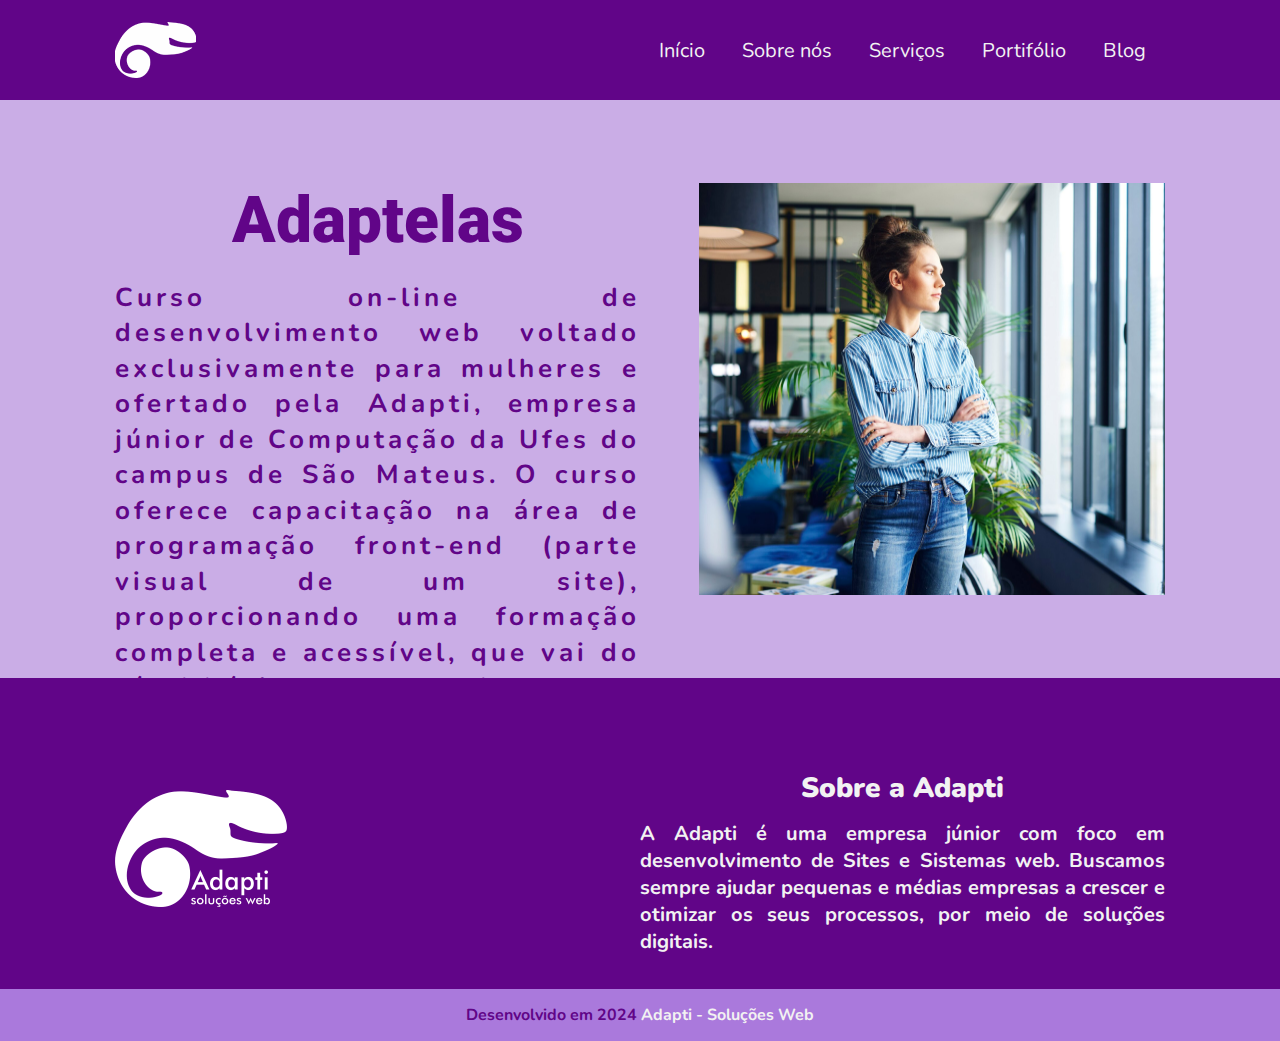
<file: index.html>
<!DOCTYPE html>
<html lang="pt-br">
  <head>
    <meta charset="UTF-8" />
    <meta name="viewport" content="width=device-width, initial-scale=1.0" />
    <link rel="preconnect" href="https://fonts.googleapis.com" />
    <link rel="preconnect" href="https://fonts.gstatic.com" crossorigin />
    <link
      href="https://fonts.googleapis.com/css2?family=Nunito:ital,wght@0,200..1000;1,200..1000&display=swap"
      rel="stylesheet"
    />
    <link
      href="https://fonts.googleapis.com/css2?family=Roboto:ital,wght@0,100;0,300;0,400;0,500;0,700;0,900;1,100;1,300;1,400;1,500;1,700;1,900&display=swap"
      rel="stylesheet"
    />
    <link rel="stylesheet" href="style.css" />
    <title>Adaptelas</title>
  </head>

  <body>
    <header>
      <nav>
        <img src="imagens/logo_nav.png" alt="logo da Adapti" />
        <ul>
          <li><a href="#">Início</a></li>
          <li><a href="#">Sobre nós</a></li>
          <li><a href="#">Serviços</a></li>
          <li><a href="#">Portifólio</a></li>
          <li><a href="#">Blog</a></li>
        </ul>
      </nav>
    </header>
    <main>
      <div class="text-hero">
        <h1>Adaptelas</h1>
        <p>
          Curso on-line de desenvolvimento web voltado exclusivamente para
          mulheres e ofertado pela Adapti, empresa júnior de Computação da Ufes
          do campus de São Mateus. O curso oferece capacitação na área de
          programação front-end (parte visual de um site), proporcionando uma
          formação completa e acessível, que vai do nível básico ao avançado.
        </p>
      </div>
      <img src="imagens/body.png" alt="Imagem mulher em pé" />
    </main>

    <footer>
      <div class="content">
        <img src="imagens/logo_footer.png" alt="logo da Adapti" />
        <div class="about">
          <h1>Sobre a Adapti</h1>
          <p>
            A Adapti é uma empresa júnior com foco em desenvolvimento de Sites e
            Sistemas web. Buscamos sempre ajudar pequenas e médias empresas a
            crescer e otimizar os seus processos, por meio de soluções digitais.
          </p>
        </div>
      </div>
      <div class="credits">
        <p><span>Desenvolvido em 2024</span> Adapti - Soluções Web</p>
      </div>
    </footer>
  </body>
</html>
</file>
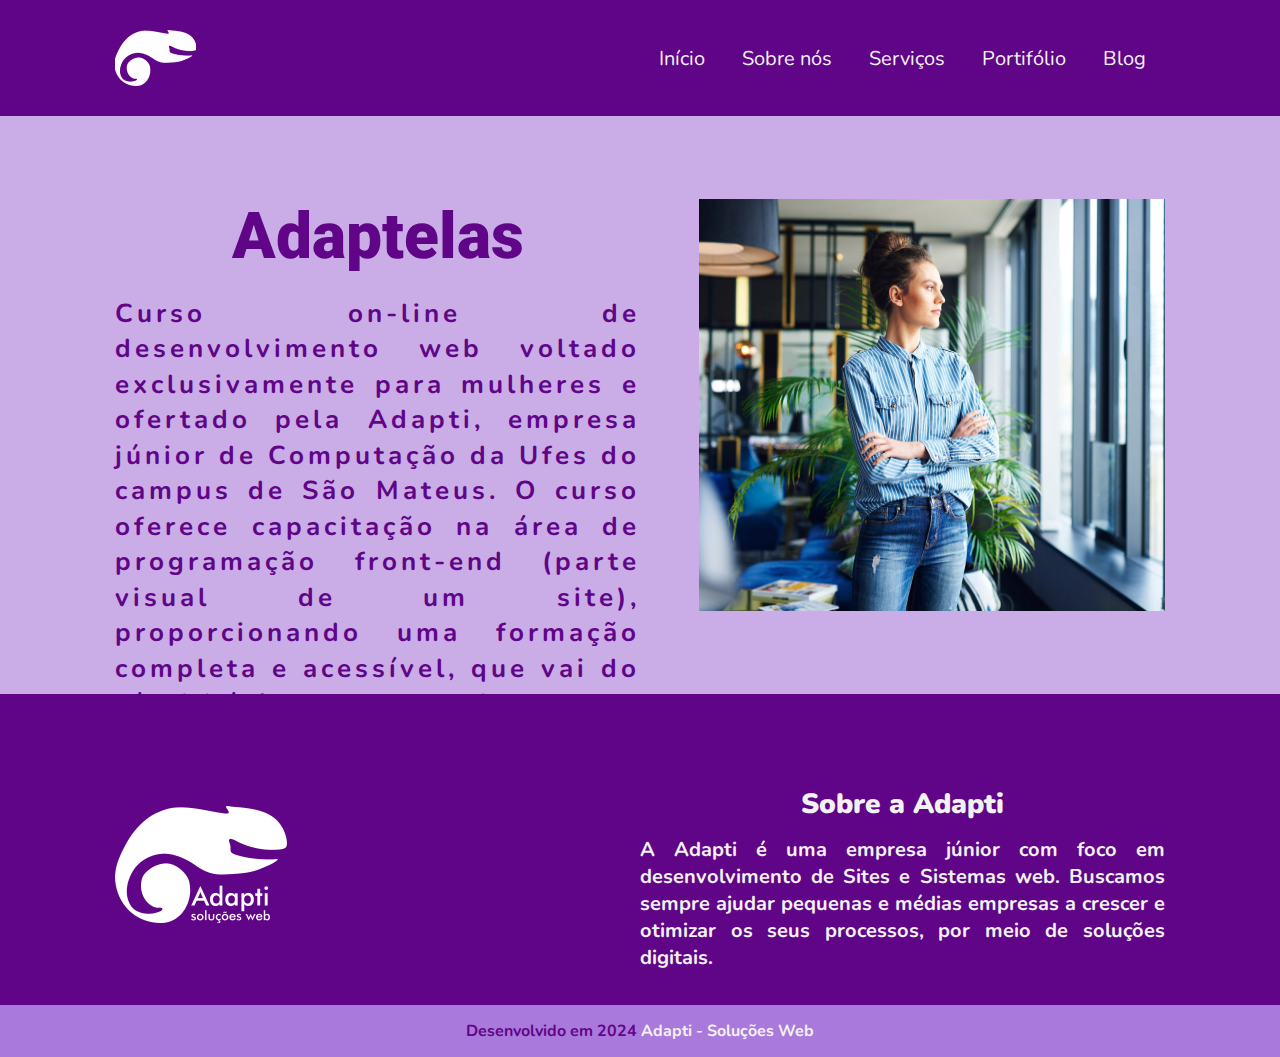
<file: Atividades das aulas/index.html>
<!DOCTYPE html>
<html lang="pt-br">
  <head>
    <meta charset="UTF-8" />
    <meta name="viewport" content="width=device-width, initial-scale=1.0" />
    <link rel="preconnect" href="https://fonts.googleapis.com" />
    <link rel="preconnect" href="https://fonts.gstatic.com" crossorigin />
    <link
      href="https://fonts.googleapis.com/css2?family=Nunito:ital,wght@0,200..1000;1,200..1000&display=swap"
      rel="stylesheet"
    />
    <link
      href="https://fonts.googleapis.com/css2?family=Roboto:ital,wght@0,100;0,300;0,400;0,500;0,700;0,900;1,100;1,300;1,400;1,500;1,700;1,900&display=swap"
      rel="stylesheet"
    />
    <link rel="stylesheet" href="style.css" />
    <link rel="stylesheet" href="responsividade.css">
    <title>Adaptelas</title>
  </head>

  <body>
    <header>
      <nav>
        <img src="imagens/logo_nav.png" alt="logo da Adapti" />
        <ul>
          <li><a href="#">Início</a></li>
          <li><a href="#">Sobre nós</a></li>
          <li><a href="#">Serviços</a></li>
          <li><a href="#">Portifólio</a></li>
          <li><a href="#">Blog</a></li>
        </ul>
      </nav>
    </header>
    <main>
      <div class="text-hero">
        <h1>Adaptelas</h1>
        <p>
          Curso on-line de desenvolvimento web voltado exclusivamente para
          mulheres e ofertado pela Adapti, empresa júnior de Computação da Ufes
          do campus de São Mateus. O curso oferece capacitação na área de
          programação front-end (parte visual de um site), proporcionando uma
          formação completa e acessível, que vai do nível básico ao avançado.
        </p>
      </div>
      <img src="imagens/body.png" alt="Imagem mulher em pé" />
    </main>

    <footer>
      <div class="content">
        <img src="imagens/logo_footer.png" alt="logo da Adapti" />
        <div class="about">
          <h1>Sobre a Adapti</h1>
          <p>
            A Adapti é uma empresa júnior com foco em desenvolvimento de Sites e
            Sistemas web. Buscamos sempre ajudar pequenas e médias empresas a
            crescer e otimizar os seus processos, por meio de soluções digitais.
          </p>
        </div>
      </div>
      <div class="credits">
        <p><span>Desenvolvido em 2024</span> Adapti - Soluções Web</p>
      </div>
    </footer>
  </body>
</html>
</file>
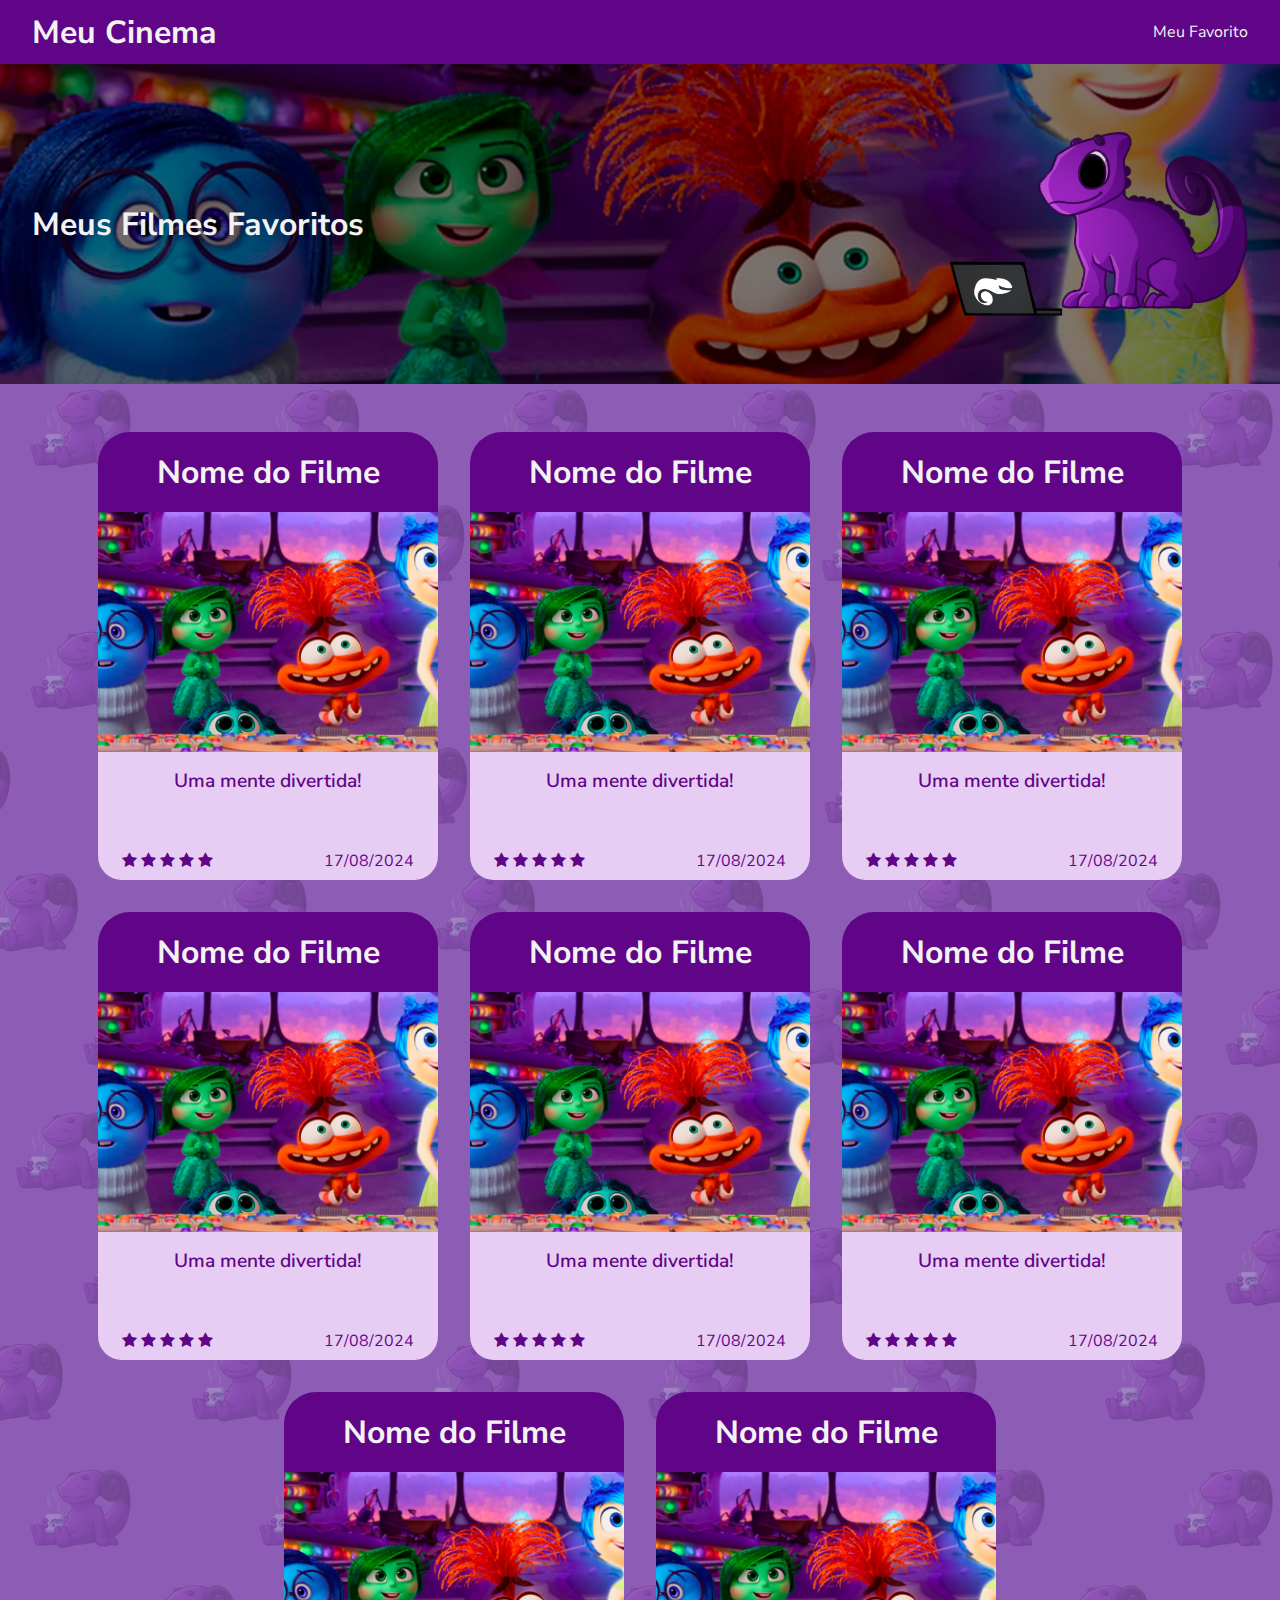
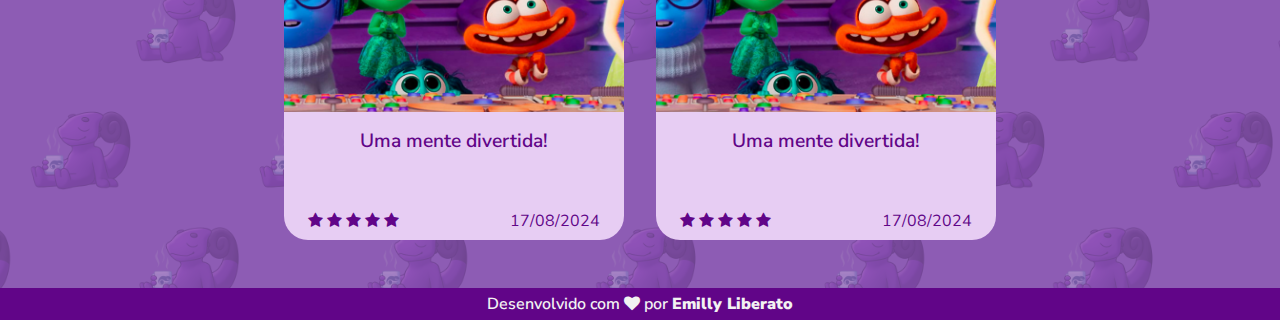
<file: Projeto Final/index.html>
<!DOCTYPE html>
<html lang="pt-br">
  <head>
    <meta charset="UTF-8" />
    <meta name="viewport" content="width=device-width, initial-scale=1.0" />
    <title>Meu Cinema</title>
    <link rel="stylesheet" href="global.css" />
    <link rel="stylesheet" href="index.css" />
    <link
      rel="stylesheet"
      href="https://cdnjs.cloudflare.com/ajax/libs/font-awesome/4.7.0/css/font-awesome.min.css"
    />
  </head>
  <body>
    <header>
      <h1>Meu Cinema</h1>
      <ul>
        <li>
          <a href="favoriteMovie.html" class="link-pagina">Meu Favorito</a>
        </li>
      </ul>
    </header>
    <div class="banner">
      <h2>Meus Filmes Favoritos</h2>
      <img src="imagens/cami.png" alt="Cami o camaleão" />
    </div>
    <main>
      <div class="div-cards">
        <div class="card">
          <div class="cabecalho">
            <h2>Nome do Filme</h2>
            <img src="imagens/dm2.jpg" alt="filme um" />
          </div>
          <div class="conteudo">
            <p>Uma mente divertida!</p>
            <div class="rodape">
              <div class="estrelas">
                <button class="fa fa-solid fa-star marcada"></button>
                <button class="fa fa-solid fa-star marcada"></button>
                <button class="fa fa-solid fa-star marcada"></button>
                <button class="fa fa-solid fa-star marcada"></button>
                <button class="fa fa-solid fa-star marcada"></button>
              </div>
              <p>17/08/2024</p>
            </div>
          </div>
        </div>
        <div class="card">
          <div class="cabecalho">
            <h2>Nome do Filme</h2>
            <img src="imagens/dm2.jpg" alt="filme um" />
          </div>
          <div class="conteudo">
            <p>Uma mente divertida!</p>
            <div class="rodape">
              <div class="estrelas">
                <button class="fa fa-solid fa-star marcada"></button>
                <button class="fa fa-solid fa-star marcada"></button>
                <button class="fa fa-solid fa-star marcada"></button>
                <button class="fa fa-solid fa-star marcada"></button>
                <button class="fa fa-solid fa-star marcada"></button>
              </div>
              <p>17/08/2024</p>
            </div>
          </div>
        </div>
        <div class="card">
          <div class="cabecalho">
            <h2>Nome do Filme</h2>
            <img src="imagens/dm2.jpg" alt="filme um" />
          </div>
          <div class="conteudo">
            <p>Uma mente divertida!</p>
            <div class="rodape">
              <div class="estrelas">
                <button class="fa fa-solid fa-star marcada"></button>
                <button class="fa fa-solid fa-star marcada"></button>
                <button class="fa fa-solid fa-star marcada"></button>
                <button class="fa fa-solid fa-star marcada"></button>
                <button class="fa fa-solid fa-star marcada"></button>
              </div>
              <p>17/08/2024</p>
            </div>
          </div>
        </div>
        <div class="card">
          <div class="cabecalho">
            <h2>Nome do Filme</h2>
            <img src="imagens/dm2.jpg" alt="filme um" />
          </div>
          <div class="conteudo">
            <p>Uma mente divertida!</p>
            <div class="rodape">
              <div class="estrelas">
                <button class="fa fa-solid fa-star marcada"></button>
                <button class="fa fa-solid fa-star marcada"></button>
                <button class="fa fa-solid fa-star marcada"></button>
                <button class="fa fa-solid fa-star marcada"></button>
                <button class="fa fa-solid fa-star marcada"></button>
              </div>
              <p>17/08/2024</p>
            </div>
          </div>
        </div>
        <div class="card">
          <div class="cabecalho">
            <h2>Nome do Filme</h2>
            <img src="imagens/dm2.jpg" alt="filme um" />
          </div>
          <div class="conteudo">
            <p>Uma mente divertida!</p>
            <div class="rodape">
              <div class="estrelas">
                <button class="fa fa-solid fa-star marcada"></button>
                <button class="fa fa-solid fa-star marcada"></button>
                <button class="fa fa-solid fa-star marcada"></button>
                <button class="fa fa-solid fa-star marcada"></button>
                <button class="fa fa-solid fa-star marcada"></button>
              </div>
              <p>17/08/2024</p>
            </div>
          </div>
        </div>
        <div class="card">
          <div class="cabecalho">
            <h2>Nome do Filme</h2>
            <img src="imagens/dm2.jpg" alt="filme um" />
          </div>
          <div class="conteudo">
            <p>Uma mente divertida!</p>
            <div class="rodape">
              <div class="estrelas">
                <button class="fa fa-solid fa-star marcada"></button>
                <button class="fa fa-solid fa-star marcada"></button>
                <button class="fa fa-solid fa-star marcada"></button>
                <button class="fa fa-solid fa-star marcada"></button>
                <button class="fa fa-solid fa-star marcada"></button>
              </div>
              <p>17/08/2024</p>
            </div>
          </div>
        </div>
        <div class="card">
          <div class="cabecalho">
            <h2>Nome do Filme</h2>
            <img src="imagens/dm2.jpg" alt="filme um" />
          </div>
          <div class="conteudo">
            <p>Uma mente divertida!</p>
            <div class="rodape">
              <div class="estrelas">
                <button class="fa fa-solid fa-star marcada"></button>
                <button class="fa fa-solid fa-star marcada"></button>
                <button class="fa fa-solid fa-star marcada"></button>
                <button class="fa fa-solid fa-star marcada"></button>
                <button class="fa fa-solid fa-star marcada"></button>
              </div>
              <p>17/08/2024</p>
            </div>
          </div>
        </div>
        <div class="card">
          <div class="cabecalho">
            <h2>Nome do Filme</h2>
            <img src="imagens/dm2.jpg" alt="filme um" />
          </div>
          <div class="conteudo">
            <p>Uma mente divertida!</p>
            <div class="rodape">
              <div class="estrelas">
                <button class="fa fa-solid fa-star marcada"></button>
                <button class="fa fa-solid fa-star marcada"></button>
                <button class="fa fa-solid fa-star marcada"></button>
                <button class="fa fa-solid fa-star marcada"></button>
                <button class="fa fa-solid fa-star marcada"></button>
              </div>
              <p>17/08/2024</p>
            </div>
          </div>
        </div>
      </div>
    </main>
    <footer>
      <p>
        Desenvolvido com <i class="fa fa-solid fa-heart"></i> por
        <strong> Emilly Liberato </strong>
      </p>
    </footer>
  </body>
</html>
</file>
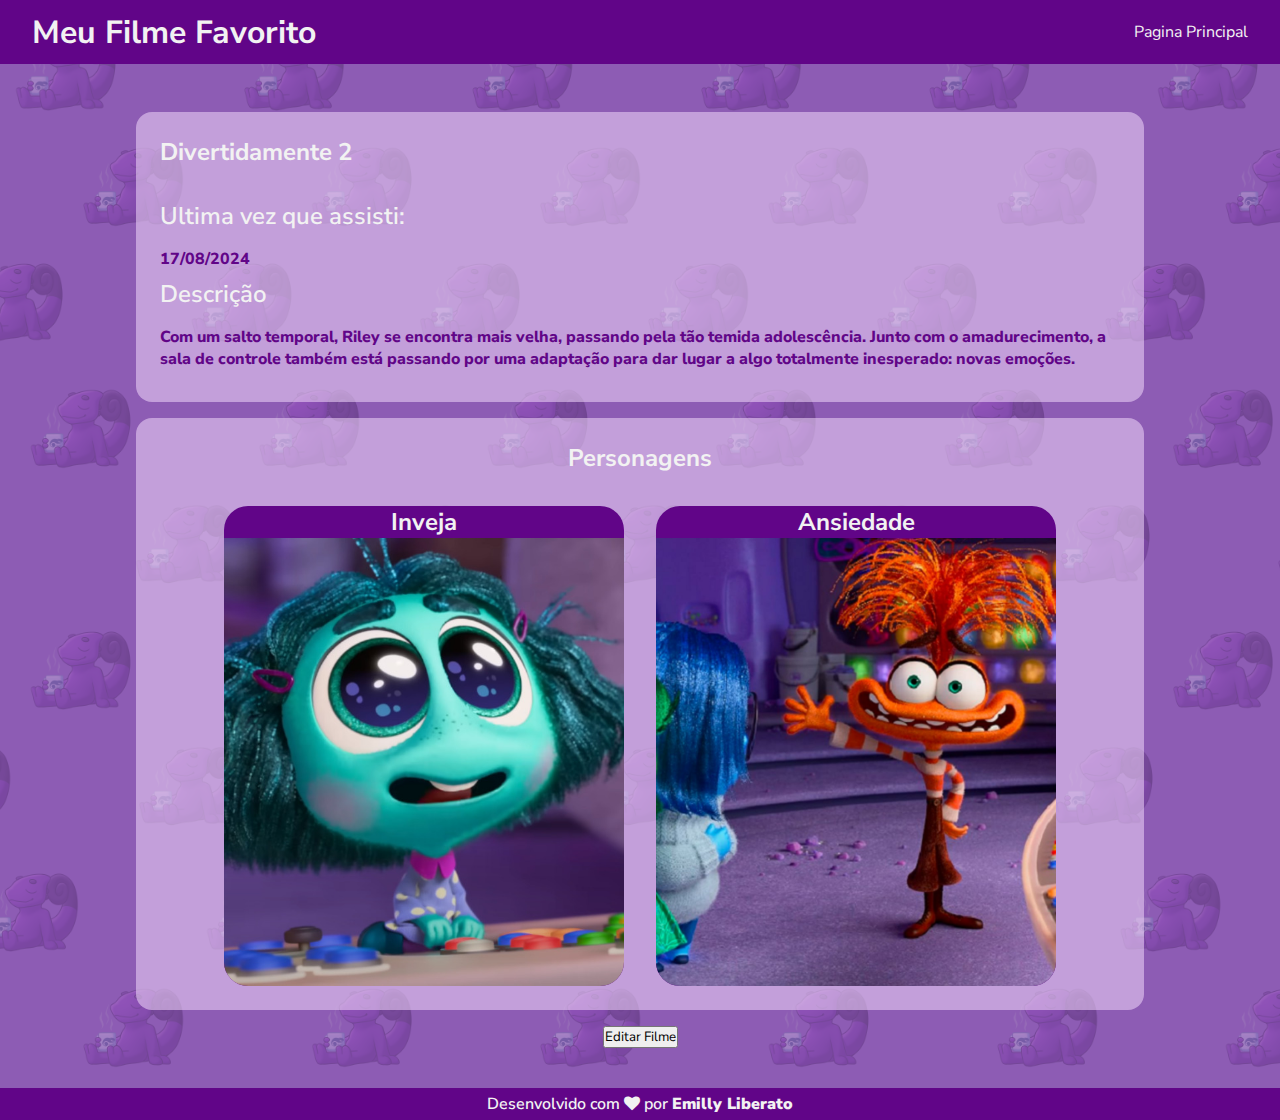
<file: Projeto Final/favoriteMovie.html>
<!DOCTYPE html>
<html lang="pt-br">
  <head>
    <meta charset="UTF-8" />
    <meta name="viewport" content="width=device-width, initial-scale=1.0" />
    <title>Meu Cinema</title>
    <link rel="stylesheet" href="global.css" />
    <link rel="stylesheet" href="favoriteMovie.css" />
    <link rel="stylesheet" href="script.js">
    <link rel="stylesheet" href="https://cdnjs.cloudflare.com/ajax/libs/font-awesome/4.7.0/css/font-awesome.min.css"/>
  </head>
  <body>
    <header>
      <h1>Meu Filme Favorito</h1>
      <ul>
        <li>
          <a href="index.html" class="link-pagina">Pagina Principal</a>
        </li>
      </ul>
    </header>
    <main>
      <div class="div-informacoes">
        <h2>Divertidamente 2</h2>
        <div>
          <h2>Ultima vez que assisti:</h2>
          <p id="data">17/08/2024</p>
        </div>
        <div>
          <h2>Descrição</h2>
          <p id="Descrição">
            Com um salto temporal, Riley se encontra mais velha, passando pela
            tão temida adolescência. Junto com o amadurecimento, a sala de
            controle também está passando por uma adaptação para dar lugar a
            algo totalmente inesperado: novas emoções.
          </p>
        </div>
      </div>
      <div class="div-personagens">
        <h2>Personagens</h2>
        <div class="cards">
          <div>
            <h2 id="personagens">Inveja</h2>
            <img src="imagens/personagem-1.jpg" alt="Inveja" id="imagem-p1" />
          </div>
          <div>
            <h2 id="personagens">Ansiedade</h2>
            <img
              src="imagens/personagem-2.jpg"
              alt="Ansiedade"
              id="imagem-p2"
            />
          </div>
        </div>
      </div>
      <button id="abrir-modal">Editar Filme</button>

      <div class="escondida div-modal" id="modal">
        <div>
            <h2>Adicionar Filme</h2>
          <form action="" id="novo-filme">
            <label for="novo-nome">Nome</label>
            <input type="text" placeholder="Nome do filme" id="novo-nome" />

            <label for="nova-data">Data</label>
            <input type="date" placeholder="Data em que assisti" id="nova-data"/>

            <label for="nova-descricao">Descrição</label>
            <input type="text" placeholder="Descrição do filme" id="nova-descricao"/>

            <label for="novo-p1">Nome do Personagem 1</label>
            <input type="text" placeholder="Nome do personagem um" id="novo-p1"/>
            <label for="nova-imagem-p1">Imagem do Persnagem 1</label>
            <input type="file" placeholder="Nome do personagem um" id="nova-imagem-p1" class="input-arquivo"/>

            <label for="novo-p2">Nome do Personagem 2</label>
            <input type="text" placeholder="Nome do personagem dois" id="novo-p2"/>
            <label for="nova-imagem-p2">Imagem do Persnagem 2</label>
            <input type="file" placeholder="Nome do personagem dois" id="nova-imagem-p2" class="input-arquivo"/>

            <button id="salvar"> Salvar</button>
          </form>
        </div>
      </div>
    </main>
    <footer>
      <p>
        Desenvolvido com <i class="fa fa-solid fa-heart"></i> por
        <strong> Emilly Liberato </strong>
      </p>
    </footer>
  </body>
</html>
</file>
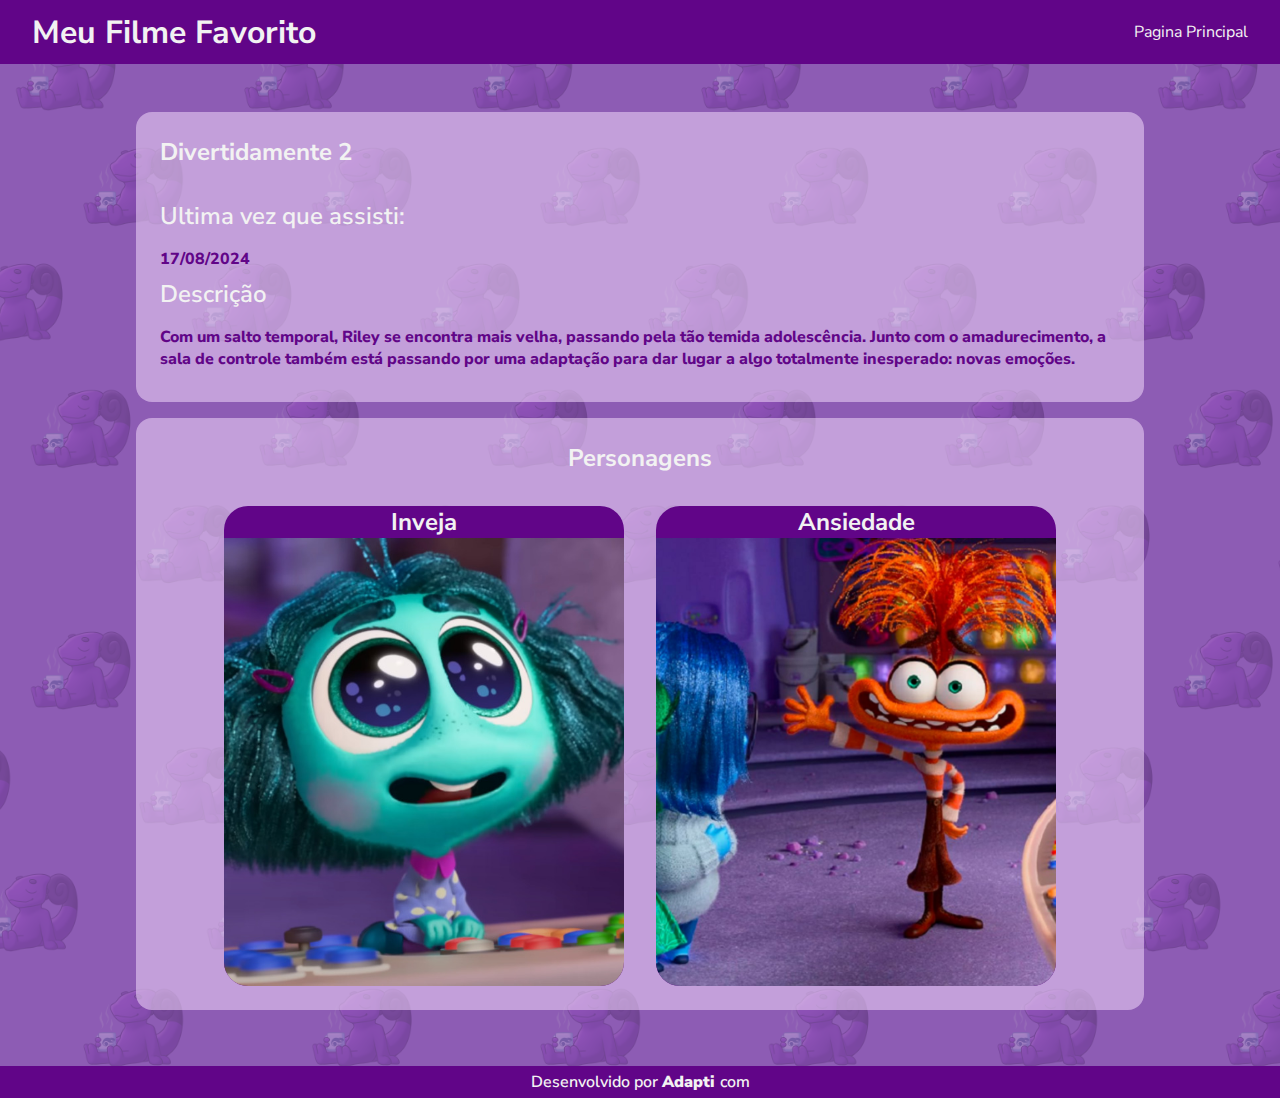
<file: Projeto Final/favortiteMovie.html>
<!DOCTYPE html>
<html lang="pt-br">
<head>
    <meta charset="UTF-8">
    <meta name="viewport" content="width=device-width, initial-scale=1.0">
    <title>Meu Cinema</title>
    <link rel="stylesheet" href="global.css">
    <link rel="stylesheet" href="favoriteMovie.css">
    <link rel="stylesheet" href="https://cdnjs.cloudflare.com/ajax/libs/font-awesome/4.7.0/css/font-awesome.min.css">
</head>
<body>
    <header>
        <h1>Meu Filme Favorito</h1>
        <ul>
            <li>
                <a href="index.html" class="link-pagina">Pagina Principal</a>
            </li>
        </ul>
    </header>
    <main>
        <div class="div-informacoes">
            <h2>Divertidamente 2</h2>
            <div>
                <h2>Ultima vez que assisti:</h2>
                <p id="data">17/08/2024</p>
            </div>
            <div>
                <h2>Descrição</h2>
                <p id="Descrição">
                    Com um salto temporal, Riley se encontra mais velha, passando pela tão temida adolescência. Junto com o amadurecimento, 
                    a sala de controle também está passando por uma adaptação para dar lugar a algo totalmente inesperado: novas emoções.
                </p>
            </div>
        </div>
        <div class="div-personagens">
            <h2>Personagens</h2>
            <div class="cards">
                <div>
                    <h2 id="personagens">Inveja</h2>
                    <img src="imagens/personagem-1.jpg" alt="Inveja" id="imagem-p1">
                </div>
                <div>
                    <h2 id="personagens">Ansiedade</h2>
                    <img src="imagens/personagem-2.jpg" alt="Ansiedade" id="imagem-p2">
                </div>
            </div>
        </div>
    </main>
    <footer>
        <p>Desenvolvido por <strong> Adapti </strong> com </p>
    </footer>
</body>
</html>
</file>
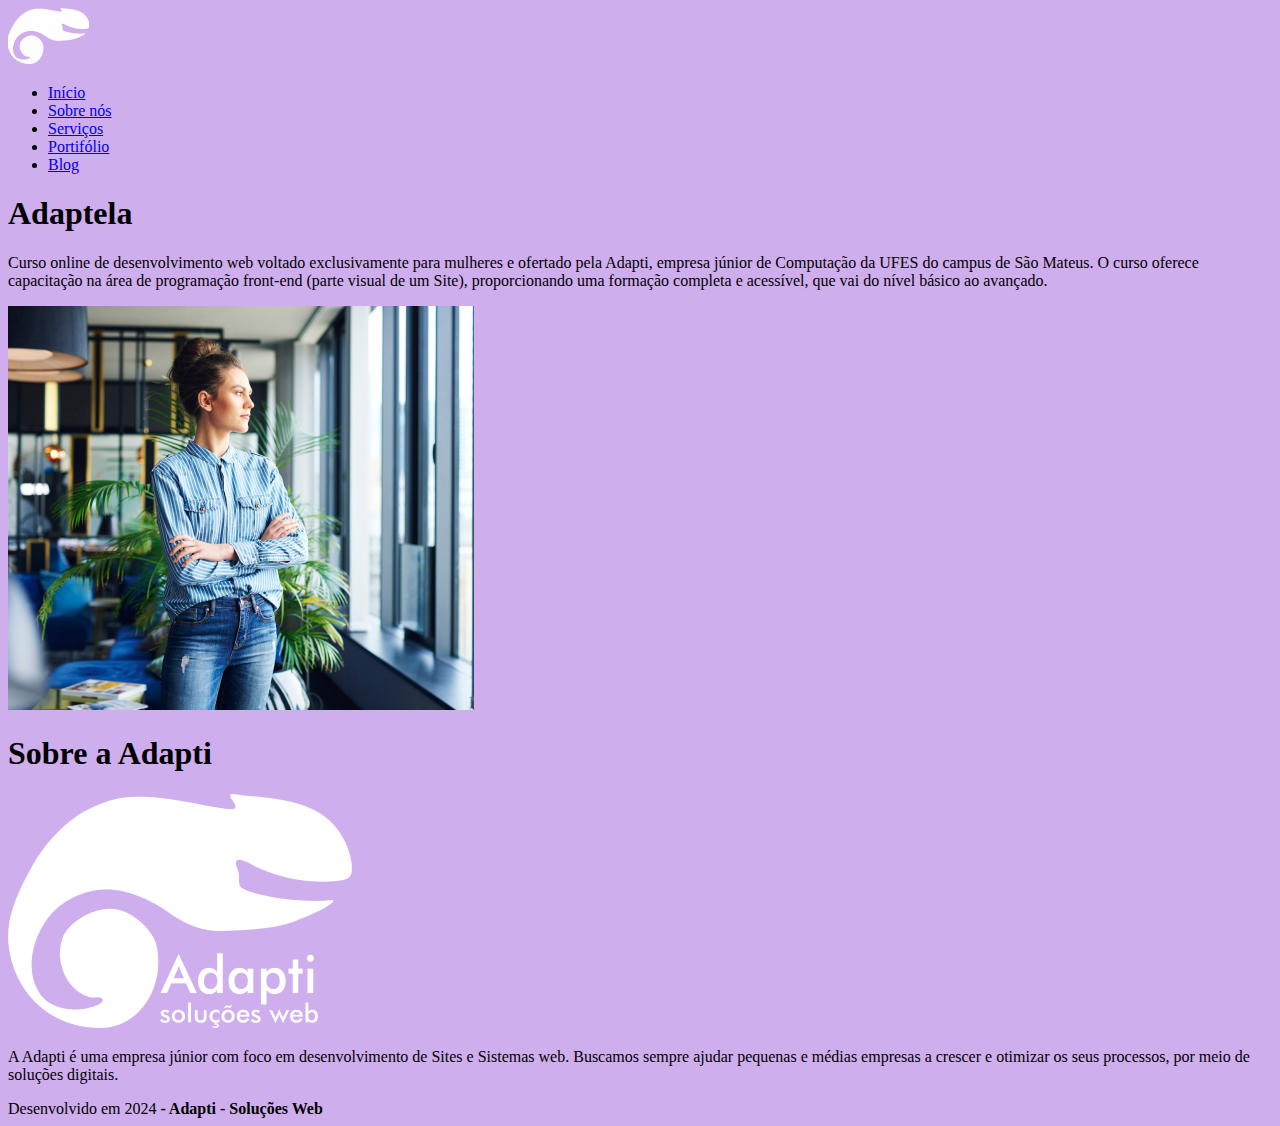
<file: Primeira semana/Aula 2 - fundamentos do HTML/segunda-atividade.html>
<!DOCTYPE html>
<html lang="pt-br">
<head>
    <meta charset="UTF-8">
    <meta name="viewport" content="width=device-width, initial-scale=1.0">
    <title>Adaptelas</title>
</head>

<body style="background-color: rgb(207, 174, 238);">
    <header>
        <nav> 
        <img src="../imagens/logo_nav.png" alt="logo da Adapti">
            <ul>
                <li><a href="#">Início</a></li>
                <li><a href="#">Sobre nós</a></li>
                <li><a href="#">Serviços</a></li>
                <li><a href="#">Portifólio</a></li>
                <li><a href="#">Blog</a></li>
            </ul>
        </nav>
    </header>
    <main>
        <section></section>
        <h1>Adaptela</h1>
        <p>Curso online de desenvolvimento web voltado exclusivamente para
            mulheres e ofertado pela Adapti, empresa júnior de Computação da UFES
            do campus de São Mateus. O curso oferece capacitação na área de
            programação front-end (parte visual de um Site), proporcionando uma
            formação completa e acessível, que vai do nível básico ao avançado.</p>
            <img src="../imagens/body.png" alt="Imagem mulher em pé" />
        </section>
        
        <section>
        <h1>Sobre a Adapti</h1>
        <img src="../imagens/logo_footer.png" alt="logo da Adapti">
        <p>
            A Adapti é uma empresa júnior com foco em desenvolvimento de Sites e Sistemas
            web. Buscamos sempre ajudar pequenas e médias empresas a crescer e
            otimizar os seus processos, por meio de soluções digitais.
        </p>
        </section>
    </main>

    <footer>Desenvolvido em 2024 <strong>- Adapti - Soluções Web</strong></footer>
</body>
</html>
</file>
<file: style.css>
* {
  padding: 0;
  margin: 0;
  font-family: "Nunito", sans-serif;
  box-sizing: border-box;
}

body {
  width: 100vw; /* verificar tamanho responsividade */
  overflow-x: hidden;
  background-color: #610588;
  color: #f2f2f2;
}

nav {
  width: 100%;
  padding: 0 115px;
  height: 100px;
  display: flex;
  justify-content: space-between;
  align-items: center;
}

nav img {
  width: 81px;
  height: 56px;
}

ul {
  width: 50%;
  list-style: none;
  display: flex;
  justify-content: space-around;
}

li {
  font-size: 20px;
}

a {
  text-decoration: none;
  color: #f2f2f2;
}

main {
  width: 100%;
  padding: 83px 115px;
  color: #610588;
  background-color: #caade6;
  display: flex;
  justify-content: space-between;
}

.text-hero {
  width: 50%;
  height: 412px;
  display: flex;
  flex-direction: column;
  gap: 22px;
}

.text-hero h1 {
  text-align: center;
  font-family: "Roboto", sans-serif;
  font-size: 64px;
  font-weight: 900;
}

.text-hero p {
  font-size: 26px;
  font-weight: bold;
  text-align: justify;
  line-height: 35.46px;
  letter-spacing: 4px;
}

footer {
  width: 100%;
  padding: 30px 115px;
}

.content {
  display: flex;
  justify-content: space-between;
  align-items: center;
  padding: 61px 0;
}

.content img {
  width: 172px;
  height: 117px;
}

.content .about {
  width: 50%;
  height: 159px;
  display: flex;
  flex-direction: column;
  gap: 13px;
}

.about h1 {
  text-align: center;
  font-weight: 900;
  font-size: 28px;
}

.about p {
  text-align: justify;
  font-size: 20px;
  font-weight: bold;
}

.credits {
  width: 100%;
  padding: 15px 115px;
  background-color: #aa79dc;
  text-align: center;
  position: absolute;
  left: 0;
  font-weight: bold;
}

.credits span{
  color: #610588;
}
</file>
<file: Atividades das aulas/style.css>
* {
  padding: 0;
  margin: 0;
  font-family: "Nunito", sans-serif;
  box-sizing: border-box;
}

body {
  width: 100vw; /* verificar tamanho responsividade */
  overflow-x: hidden;
  background-color: #610588;
  color: #f2f2f2;
}

nav {
  width: 100%;
  padding: 30px 115px;
  display: flex;
  justify-content: space-between;
  align-items: center;
}

nav img {
  width: 81px;
  height: 56px;
}

ul {
  width: 50%;
  list-style: none;
  display: flex;
  justify-content: space-around;
}

li {
  font-size: 20px;
}

a {
  text-decoration: none;
  color: #f2f2f2;
}

main {
  width: 100%;
  padding: 83px 115px;
  color: #610588;
  background-color: #caade6;
  display: flex;
  justify-content: space-between;
}

.text-hero {
  width: 50%;
  height: 412px;
  display: flex;
  flex-direction: column;
  gap: 22px;
}

.text-hero h1 {
  text-align: center;
  font-family: "Roboto", sans-serif;
  font-size: 64px;
  font-weight: 900;
}

.text-hero p {
  font-size: 26px;
  font-weight: bold;
  text-align: justify;
  line-height: 35.46px;
  letter-spacing: 4px;
}

footer {
  width: 100%;
  padding: 30px 115px;
}

.content {
  display: flex;
  justify-content: space-between;
  align-items: center;
  padding: 61px 0;
}

.content img {
  width: 172px;
  height: 117px;
}

.content .about {
  width: 50%;
  height: 159px;
  display: flex;
  flex-direction: column;
  gap: 13px;
}

.about h1 {
  text-align: center;
  font-weight: 900;
  font-size: 28px;
}

.about p {
  text-align: justify;
  font-size: 20px;
  font-weight: bold;
}

.credits {
  width: 100%;
  padding: 15px 115px;
  background-color: #aa79dc;
  text-align: center;
  position: absolute;
  left: 0;
  font-weight: bold;
}

.credits span{
  color: #610588;
}
</file>
<file: Atividades das aulas/responsividade.css>
@media only screen and (max-width: 600px) {
    nav {
        flex-direction: column;
        padding: 10px 50px;
    }

    ul {
        width: 100%;
        justify-content: space-around; 
        margin: 13px 0;
    }

    main{
        flex-direction: column;
        padding: 30px 50px;
        align-items: center;
        gap: 30px;
    }

    .text-hero{
        width: 100%;
    }

    .text-hero h1 {
        font-size: 50px;
    }

    .text-hero p{
        font-size: 23px;
        letter-spacing: 0px;
    }                       

    main img{
        width: 420px;
    }

    footer{
        padding: 30px 90px;
    }

    .content {
        flex-direction: column-reverse;
        padding: 0;
        width: 100%;
        gap: 40px;
        padding-bottom: 30px;
    }

    .content img{
        width: 100px;
        height: 68px;
    }
    
    .content .about {
        width: 100%;
        height: 100%;
    }

}
</file>
<file: Projeto Final/global.css>
@import url("https://fonts.googleapis.com/css2?family=Nunito+Sans:ital,opsz,wght@0,6..12,200..1000;1,6..12,200..1000&family=Poppins:wght@100;200;300;400;500;600;700&display=swap");
* {
  margin: 0;
  padding: 0;
  font-family: "Nunito Sans", sans-serif;
}

:root {
  --roxo: #610588;
  --transparente-escuro: #61058898;
  --claro-roxo: #e7cdf3;
  --transparente-roxo: #e7cdf398;
  --branco: #f2f2f2;
}

/* body */
body {
  background-image: url(imagens/fundoMeuCinema.png);
}

/* header */
header {
  background-color: var(--roxo);
  color: var(--branco);
  display: flex;
  justify-content: space-between;
  align-items: center;
  height: 4rem; /* 16px == 1 rem */
}

header > h1 {
  margin-left: 2rem;
}

header > ul > li {
  margin-right: 2rem;
  list-style: none;
}

.link-pagina {
  color: var(--branco);
  text-decoration: none;
}

/* footer */
footer {
  background-color: var(--roxo);
  color: var(--branco);
  height: 2rem;
  display: flex;
  justify-content: center;
  align-items: center;
  font-weight: 600;
}

/* responsividade */
@media screen and (max-width: 600px) {
  header > h1 {
    font-size: large;
    margin-left: 1rem;
  }

  .link-pagina {
    font-size: 0.9rem;
    margin-right: 1rem;
  }
}
</file>
<file: Projeto Final/index.css>
/* main */
main {
  margin-bottom: 3rem;
}

/* banner */
.banner {
  color: var(--branco);
  display: flex;
  justify-content: space-between;
  align-items: center;
  height: 20rem;
  margin-bottom: 3rem;
  background-image: linear-gradient(rgba(0, 0, 0, 0.5), rgba(0, 0, 0, 0.5)),
    url(imagens/filmeFavorito.jpg);
  background-position: center;
  background-size: cover;
}

.banner > h2 {
  margin-left: 2rem;
  font-size: 2rem;
}

.banner > img {
  width: 300px;
  margin-right: 2rem;
}

/* div-cards */
.div-cards {
  margin: 0 1rem;
  display: flex;
  flex-wrap: wrap;
  gap: 2rem;
  justify-content: center;
  align-items: center;
}

/* card */
.card {
  width: 21.25rem;
}

.cabecalho {
  background-color: var(--roxo);
  color: var(--branco);
  border-radius: 2rem 2rem 0 0;
  text-align: center;
  display: flex;
  flex-direction: column;
  justify-content: center;
  align-items: center;
}

.cabecalho > img {
  width: 100%;
  height: 15rem;
  object-fit: cover;
}

.cabecalho > h2 {
  font-size: 2rem;
  margin: 0 0.5rem;
  height: 5rem;
  display: flex;
  justify-content: center;
  align-items: center;
}

.conteudo {
  background-color: var(--claro-roxo);
  color: var(--roxo);
  border-radius: 0 0 1.5rem 1.5rem;
  width: 100%;
  height: 100%;
  display: flex;
  flex-direction: column;
  justify-content: center;
}

.conteudo > p {
  text-align: center;
  font-weight: 600;
  font-size: 1.2rem;
  margin: 1rem 0 3rem 0;
  min-width: 3rem;
}

.rodape {
  display: flex;
  justify-content: space-between;
  padding: 0.5rem 1.5rem;
}

.estrelas > button {
  background-color: transparent;
  border: none;
}

.marcada {
  color: var(--roxo);
}

/* responsividade */
@media screen and (max-width: 600px) {
  .banner > img {
    width: 200px;
    margin-right: 1rem;
  }

  .banner > h2 {
    font-size: 1.5rem;
    margin-left: 1rem;
  }
}
</file>
<file: Projeto Final/favoriteMovie.css>
/* main */
main {
  display: flex;
  justify-content: center;
  align-items: center;
  flex-direction: column;
  margin-bottom: 2.5rem;
}

/* informacoes */
.div-informacoes {
  background-color: var(--transparente-roxo);
  width: 60rem;
  border-radius: 1rem;
  margin-top: 3rem;
  margin-bottom: 1rem;
  padding: 1.5rem;
}

.div-informacoes > h2 {
  color: var(--branco);
  margin-bottom: 2rem;
}

.div-informacoes > div > h2 {
  color: var(--branco);
  margin-bottom: 1rem;
  font-weight: 600;
}

.div-informacoes > div > p {
  color: var(--roxo);
  font-weight: 800;
  margin-bottom: 0.5rem;
}

/* personagens */
.div-personagens {
  background-color: var(--transparente-roxo);
  width: 60rem;
  border-radius: 1rem;
  margin-bottom: 1rem;
  padding: 1.5rem;
  text-align: center;
  color: var(--branco);
}

.div-personagens > h2 {
  margin-bottom: 2rem;
}

.cards {
  display: flex;
  justify-content: center;
  align-items: center;
  margin: 0 1rem;
  gap: 2rem;
}

.cards > div {
  background-color: var(--roxo);
  border-radius: 1.5rem;
  width: 25rem;
  height: 30rem;
}

.cards > h2 {
  height: 3rem;
  display: flex;
  justify-content: center;
  align-items: center;
}

.cards > div > img {
  width: 100%;
  object-fit: cover;
  height: 28rem;
  border-radius: 0 0 1.5rem 1.5rem;
}

/* botão */
#abrirmodal {
    border: none;
    background-color: var(--roxo);
    color: var(--branco);
    width: 10rem;
    height: 3rem;
    border-radius: 2rem;
    font-weight: 800;
    font-size: 1rem;
    cursor: pointer;
}

/* modal */
.div-modal {
  height: 60rem;
  display: block;
  position: fixed;
  z-index: 1;
  left: 0;
  right: 0;
  top: 0;
  width: 100%;
  height: 100%;
  color: var(--branco);
}

.div-modal > div {
  background-color: var(--transparente-escuro);
  margin: 5rem auto;
  width: 40rem;
  border-radius: 2rem;
  display: flex;
  justify-content: center;
  align-items: center;
  flex-direction: column;
}

.div-modal > div > h2 {
    margin-top: 2rem;
}

form{
    display: flex;
    flex-direction: column;
    justify-content: center;
    align-items: center;
    gap: 1rem;
    padding: 1rem;
}

input{
    width: 19rem;
    border: none;
    color: var(--roxo);
    padding-left: 0.5rem;
    text-align: center;
    border-radius: 2rem;
    font-weight: 700;
    height: 1.5rem;
}

input::placeholder{
    border: none;
    color: var(--roxo);
    font-weight: 700;
    text-align: center;
}

.input-arquivo{
    color: var(--branco);
    border-radius: 0;
    padding-left: 0;
}

forms > button {
    border: none;
    color: var(--roxo);
    font-weight: 700;
    width: 15rem;
    border-radius: 2rem;
    margin-bottom: 1.5rem;
}

.escondida {
    display: none;
}

/* responsividade */
@media (max-width: 600px) {
  header > h1 {
    font-size: large;
    margin-left: 1rem;
  }
  .link-pagina {
    font-size: 0.9rem;
    margin-right: 1rem;
  }
  .div-informacoes,
  .div-personagens {
    width: 90%;
  }

  .cards {
    flex-direction: column;
    align-items: center;
  }

  .cards > div {
    margin-bottom: 40px;
    width: 90%;
  }

  #abrir-modal {
    width: 100%;
    max-width: 12rem;
  }
}
</file>
